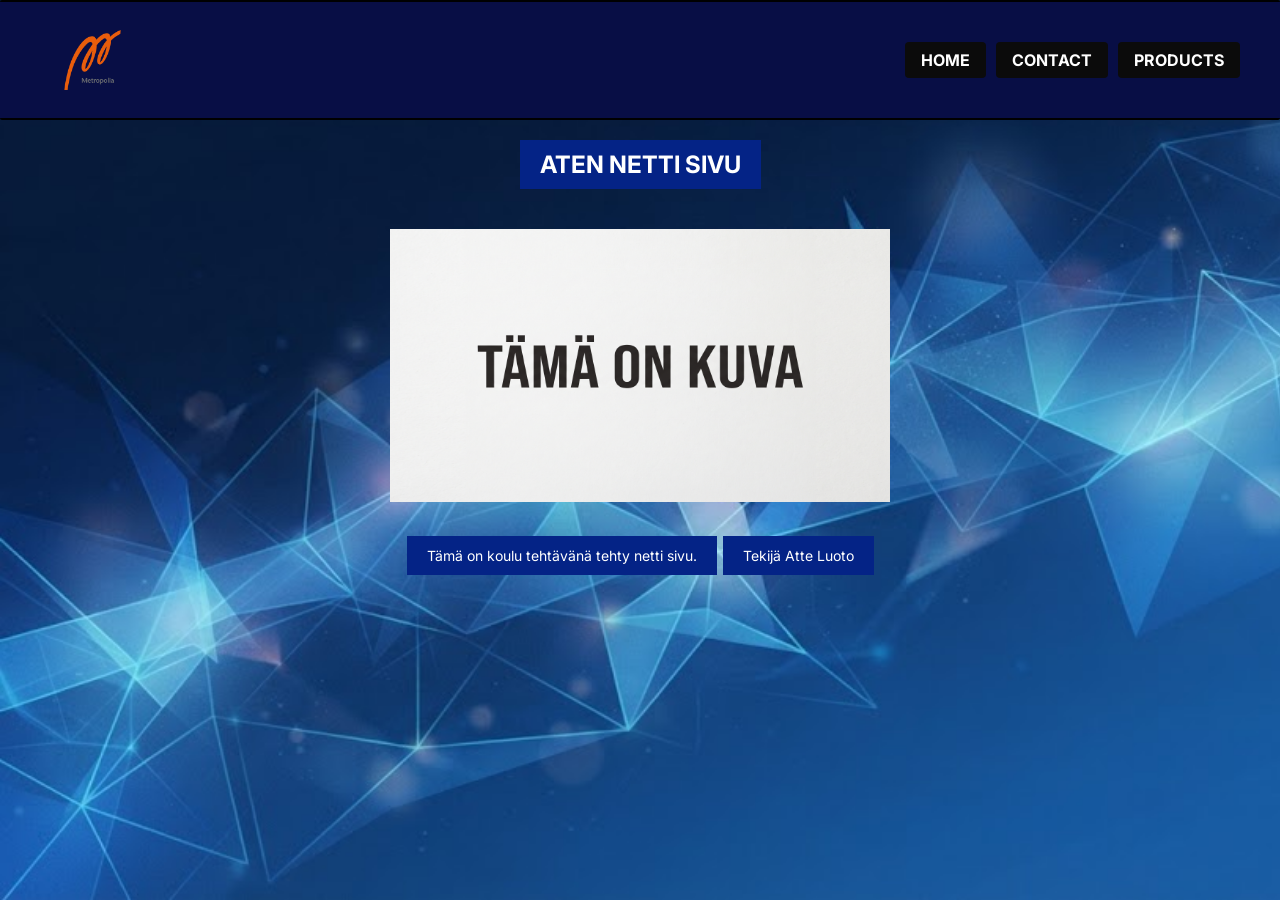
<file: index.html>
<!DOCTYPE html>
<html lang="fi">
<head>
    <meta charset="UTF-8">
    <meta name="viewport" content="width=device-width, initial-scale=1.0">
    <meta name="description" content="Koulutehtävänä tehty verkkosivu">
    <title>Etusivu</title>
    <link rel="preload" as="image" href="img/etusivu_kuva.png">
    <link rel="preload" as="image" href="img/tausta.png">
    <link rel="preconnect" href="https://fonts.googleapis.com">
    <link rel="preconnect" href="https://fonts.gstatic.com" crossorigin>
    <link href="https://fonts.googleapis.com/css2?family=Inter:wght@400;700&display=swap" rel="stylesheet">
    <link rel="stylesheet" href="css/style.css">
</head>
<body>
    <h1> <img src="img/logo1.png" alt="Logo" class="logo"> <span class="nav"><a href="index.html" class="nappi3">HOME</a><a href="kontaktit.html" class="nappi">CONTACT</a><a href="tuotteet.html" class="nappi2">PRODUCTS</a></span> </h1>
    <main>       
        <div style="text-align: center;">
        <h2 class="ekasivu">ATEN NETTI SIVU</h2>

        <img src="img/etusivu_kuva.png" alt="Etusivun kuva" class="etukuva">   
        <p class="keskitys">Tämä on koulu tehtävänä tehty netti sivu.</p>
        <p class="keskitys2">Tekijä Atte Luoto</p>
        </div>
    </main>                                                                 
</body>                                                                     
</html>
</file>
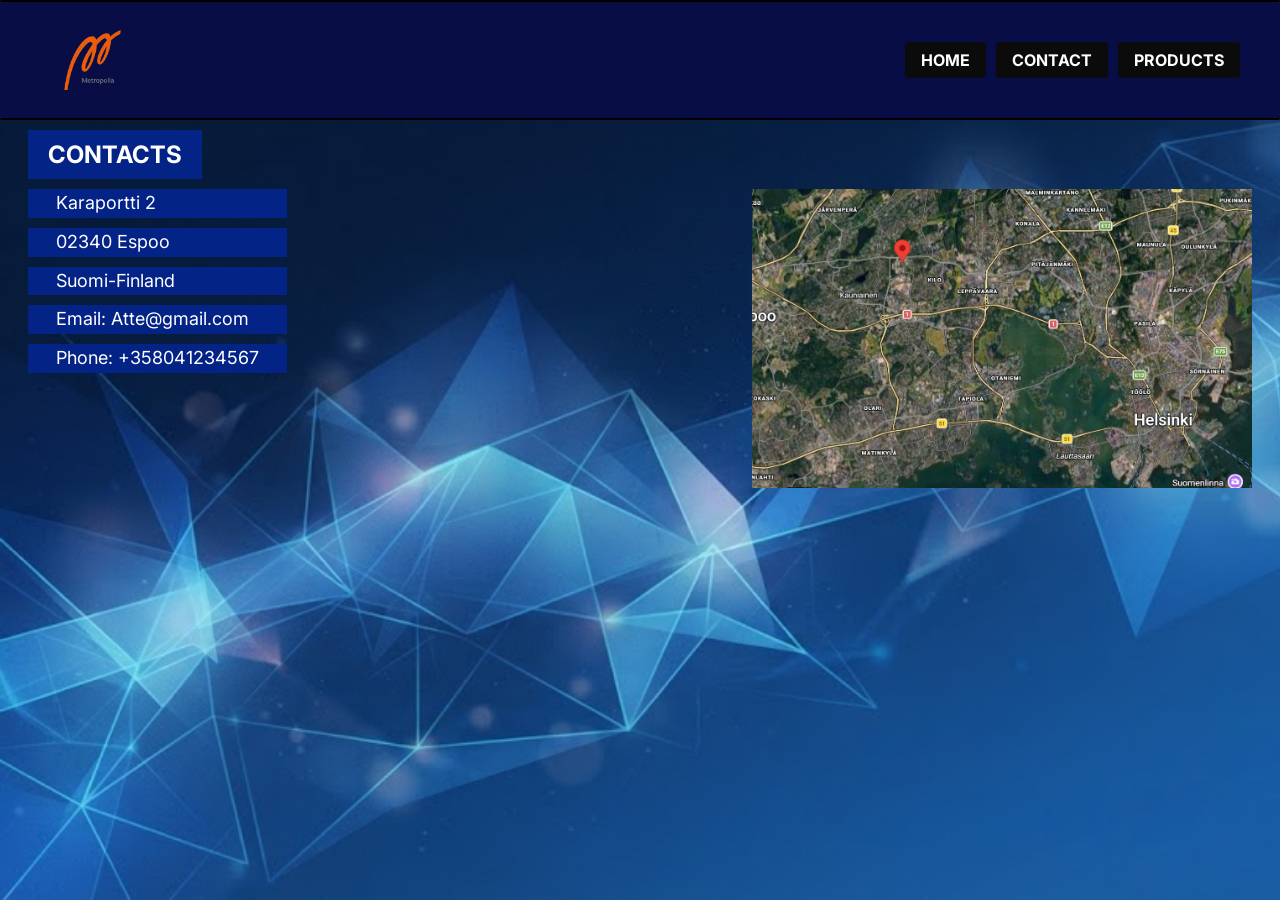
<file: kontaktit.html>
<!DOCTYPE html>
<html lang="fi">
<head>
    <meta charset="UTF-8">
    <meta name="viewport" content="width=device-width, initial-scale=1.0">
    <meta name="description" content="Yhteystiedot">
    <title>Kontaktit</title>
    <link href="https://fonts.googleapis.com/css2?family=Inter:wght@400;700&display=swap" rel="stylesheet">
    <link rel="stylesheet" href="css/style.css">
</head>

<body>
    <h1> <img src="img/logo1.png" alt="Logo" class="logo"><span class="nav"><a href="index.html" class="nappi3">HOME</a><a href="kontaktit.html" class="nappi">CONTACT</a><a href="tuotteet.html" class="nappi2">PRODUCTS</a></span> </h1>
    <main>
        <h2 class="tekstikontakti">CONTACTS</h2>
        <div class="yhteys">
            <div class="tiedot">
                <p>Karaportti 2</p>
                <p>02340 Espoo</p>
                <p>Suomi-Finland</p>
                <p>Email: Atte@gmail.com</p>
                <p>Phone: +358041234567</p>
            </div>
            <img src="img/kartta.png" alt="Kartta Karaportin sijainnista Espoossa" class="kartta">
        </div>
    </main>
</body>
</html>
</file>
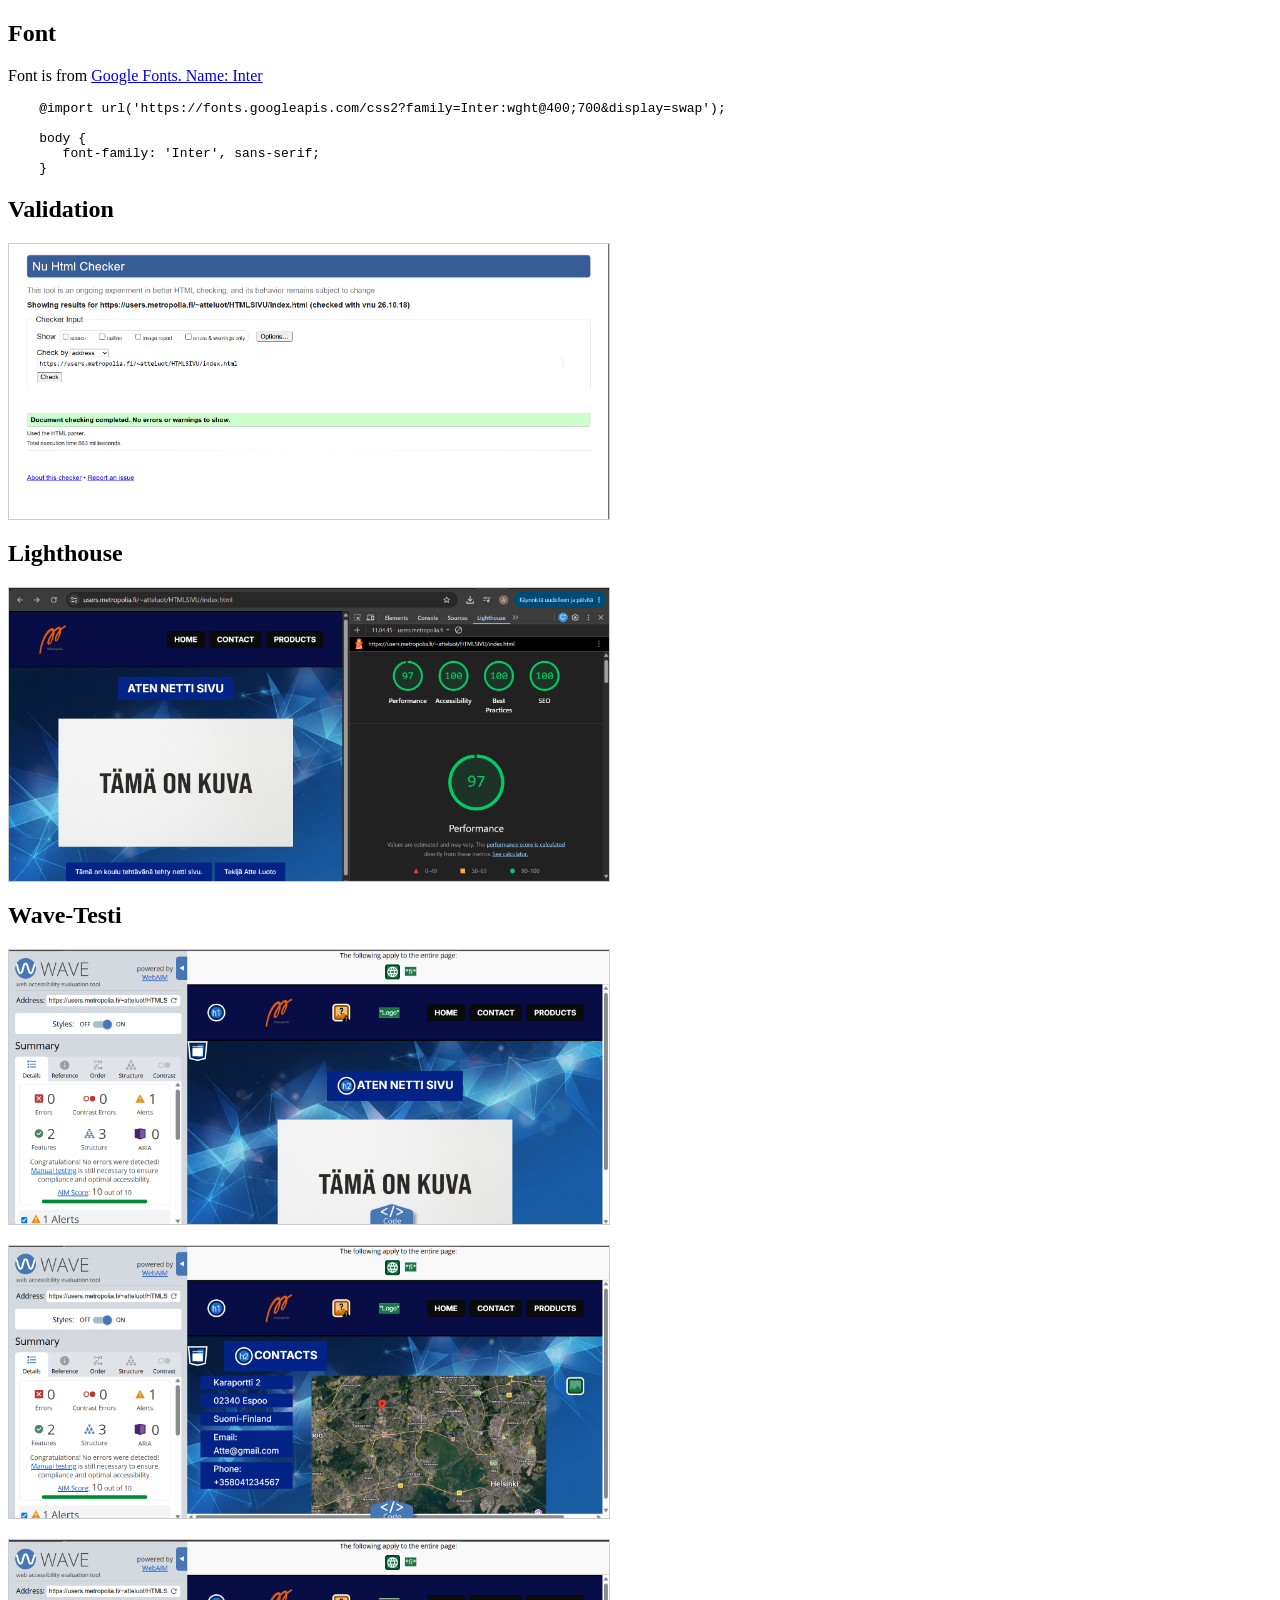
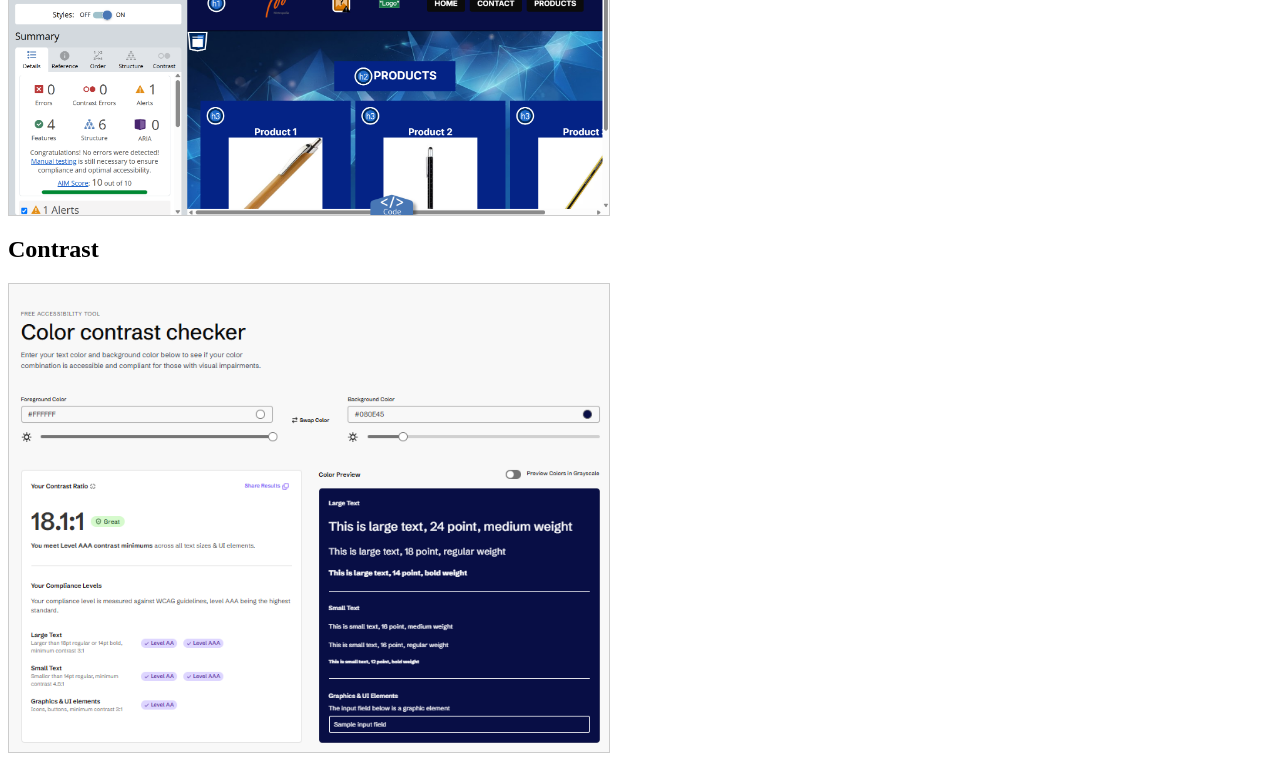
<file: results.html>
<!DOCTYPE html>
<html lang="fi">
<head>
    <meta charset="UTF-8">
    <meta name="viewport" content="width=device-width, initial-scale=1.0">
    <title>Results</title>
    <style>
        img {
            max-width: 600px;
            width: 100%;
            height: auto;
            border: 1px solid #ccc;
            margin-bottom: 20px;
            display: block;
        }
    </style>
</head>
<body>
    <h2>Font</h2>
    <p>Font is from <a href="https://fonts.google.com/specimen/Inter">Google Fonts. Name: Inter</a></p>
    <pre>
    @import url('https://fonts.googleapis.com/css2?family=Inter:wght@400;700&display=swap');

    body {
       font-family: 'Inter', sans-serif;
    }</pre>

    <h2>Validation</h2>
    <p><img src="img/Validator.png" alt="HTML Validator Result"></p>

    <h2>Lighthouse</h2>
    <p><img src="img/Lighthouse-testi.png" alt="Lighthouse Result"></p>

    <h2>Wave-Testi</h2>
    <p><img src="img/Wavetesti-home.png" alt="WAVE Contrast Result Home"></p>
    <p><img src="img/Wavetesti-contacts.png" alt="WAVE Contrast Result Contacts"></p>
    <p><img src="img/Wavetesti-products.png" alt="WAVE Contrast Result Products"></p>
    <h2>Contrast</h2>
    <p><img src="img/Contrasti-testi.png" alt="Color Contrast Checker Result"></p>
</body>
</html>
</file>
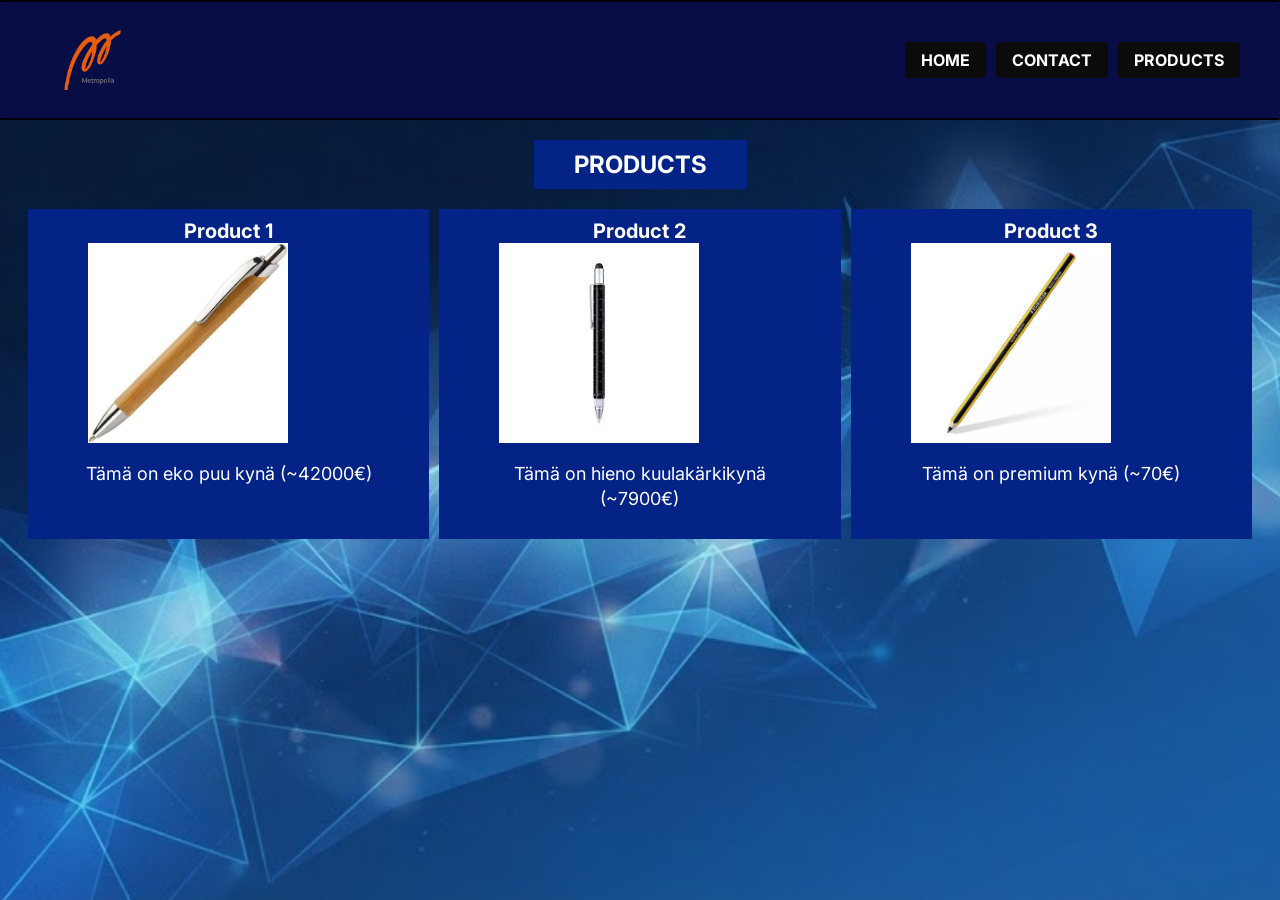
<file: tuotteet.html>
<!DOCTYPE html>
<html lang="fi">
<head>
    <meta charset="UTF-8">
    <meta name="viewport" content="width=device-width, initial-scale=1.0">
    <meta name="description" content="Tuotteet">
    <title>Tuotteet</title>
    <link href="https://fonts.googleapis.com/css2?family=Inter:wght@400;700&display=swap" rel="stylesheet">
    <link rel="stylesheet" href="css/style.css">
</head>
<body>
    <h1> <img src="img/logo1.png" alt="Logo" class="logo"> <span class="nav"><a href="index.html" class="nappi3">HOME</a><a href="kontaktit.html" class="nappi">CONTACT</a><a href="tuotteet.html" class="nappi2">PRODUCTS</a></span> </h1>
    <main>
    <h2 class="paatuote">PRODUCTS</h2>
    <div class="tuotteet">
        <div class="tuote">
            <h3>Product 1</h3>
            <img src="img/tuote_1.jpg" alt="Tuotteen 1 kuva">
            <p>Tämä on eko puu kynä (~42000€)</p>
        </div>
        <div class="tuote">
            <h3>Product 2</h3>
            <img src="img/tuote_2.jpg" alt="Tuotteen 2 kuva">
            <p>Tämä on hieno kuulakärkikynä (~7900€)</p>
        </div>
        <div class="tuote">
            <h3>Product 3</h3>
            <img src="img/tuote_3.jpg" alt="Tuotteen 3 kuva">
            <p>Tämä on premium kynä (~70€)</p>
        </div>
    </div>

    </main>
</body>
</html>
</file>
<file: css/style.css>
body {
  margin: 0;
  background-color: #080e45;
  background-image: url('../img/tausta.png');    
  background-size: cover;                
  background-repeat: no-repeat;
  color: white;
  font-family: 'Inter', sans-serif;
  font-size: 23px;
  background-attachment: fixed;
  min-height: 100vh;
}
.logo {
  height: 60px; 
  width: auto;  
}
.kartta {
  max-width: 100%;
  height: auto;        
  width: 500px;       

}
.nappi {
  display: inline-block;
  background-color: #0b0b0b;
  color: white;
  padding: 8px 16px;     
  text-decoration: none;
  border-radius: 4px;
  font-size: 16px;         
}
.nappi2 {
  display: inline-block;
  background-color: #0b0b0b;
  color: white;
  padding:8px 16px;
  text-decoration: none;
  border-radius: 4px;
  font-size: 16px;
}
.nappi3 {
  display: inline-block;
  background-color: #0b0b0b;
  color: white;
  padding:8px 16px;
  text-decoration: none;
  border-radius: 4px;
  font-size: 16px;
}
h2 {
font-size: 24px;
padding: 0 28px;
}
h1 {
  margin: 0;
  background-color: #080e45;
  color: white;
  padding: 28px 40px;
  border-top: 2px solid black;
  border-bottom: 2px solid black;
  border-radius: 2px;

  display: flex;
  justify-content: space-between;
  align-items: center;
}
.nav {
  display: flex;
  gap: 10px;
}
p {
  padding: 0 28px;
  font-size: 18px;
  line-height: 0.7;
}
.ekasivu {
  text-align: center;
}
.etukuva {
  display: block;
  margin: 20px auto;
  max-width: 90%;
  height: auto;
  width: 500px;
    
}
.keskitys {
  text-align: center;
  font-size: 14px;
  line-height: 1.4;
  padding: 10px 20px;
  background-color: rgb(4, 35, 134);
  display: inline-block;
}
.keskitys2 {
  text-align: center;
  font-size: 14px;
  line-height: 1.4;
  padding: 10px 20px;
  background-color: rgb(4, 35, 134);
  display: inline-block;
}
.paatuote {
  text-align: center;
  padding: 10px 40px;
  width: fit-content;
  margin: 20px auto;
  background-color: rgb(4, 35, 134);
}
.yhteys {
  display: flex;
  gap: 40px;
  justify-content:space-between ;
  align-items: flex-start;
  padding: 0 28px;
}
.tiedot p {
  line-height: 1.6;
  padding: 0 28px;
  background-color: rgb(4, 35, 134);
  margin: 0 0 10px 0;
}
.tuotteet {
  display: flex;
  gap: 10px;
  padding: 0 28px 20px 28px;
}
.tuotteet > div {
  flex: 1;
  padding: 10px;
  text-align: center;
  background-color:rgb(4, 35, 134);
}
.tuotteet h3 {
  margin: 0;
  font-size: 20px;
}
.tuote img {
  display: block;
  width: 300px;
  height: 200px;
  object-fit: contain;
}
p {
  padding: 0 28px;
  font-size: 18px;
  line-height: 1.4;
}
.ekasivu {
    padding: 10px 20px;
    background-color: rgb(4, 35, 134);
    display: inline-block;
    text-align: center;
    margin-left: auto;
    margin-right: auto;
}
.tekstikontakti {
    padding: 10px 20px;
    background-color: rgb(4, 35, 134); 
    display: inline-block;             
    margin-left: 28px;                 
    margin-top: 10px;
    margin-bottom: 10px;
}
</file>
